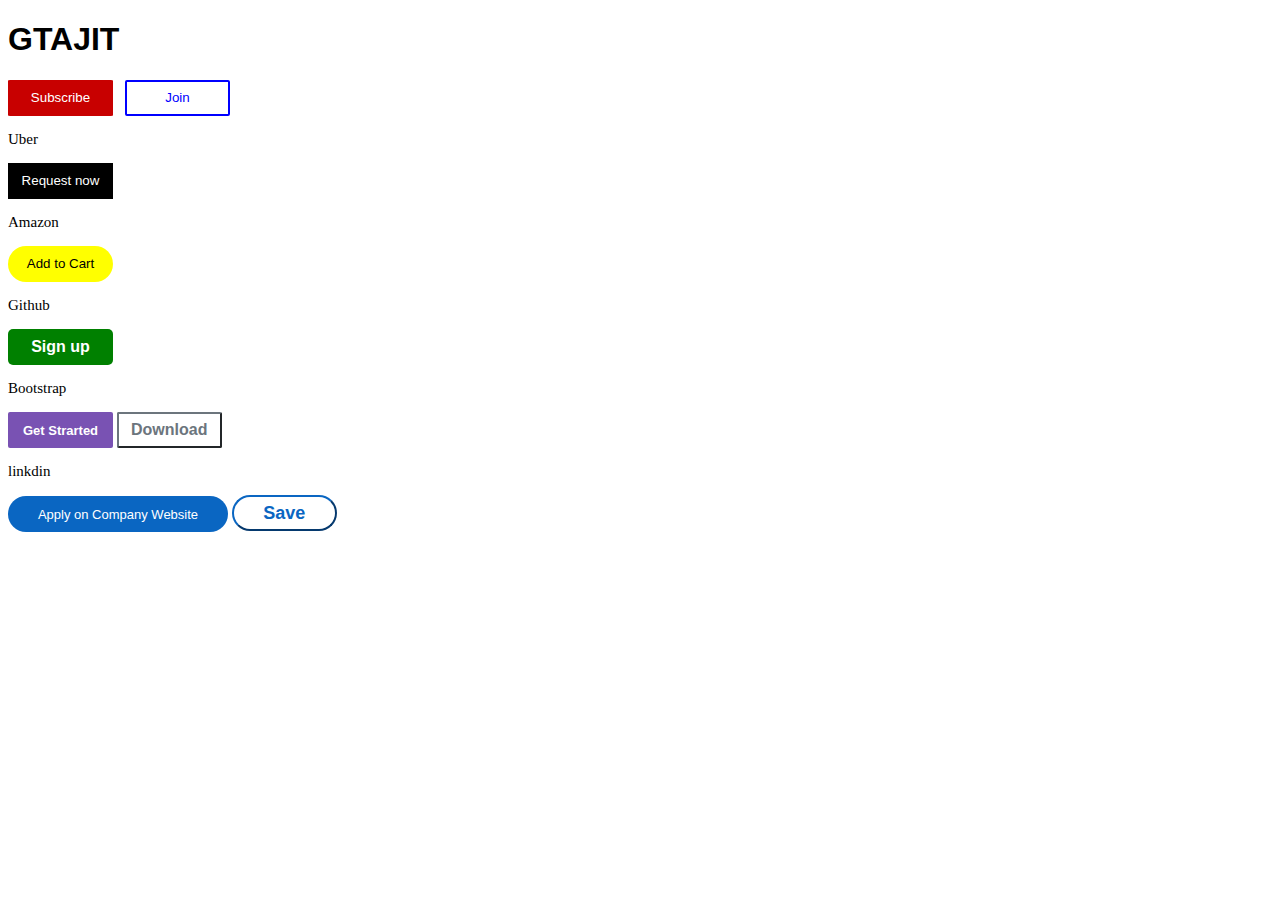
<file: Backend-Cource/2/index.html>
<!DOCTYPE html>
<html lang="en">
<head>
    <meta charset="UTF-8">
    <meta name="viewport" content="width=device-width, initial-scale=1.0">
    <title>Lession</title>
    <link rel="stylesheet" href="style.css">
</head>
<body>
    <div class="b">
        <h1>GTAJIT</h1>
        <button class="sub-btn">
            Subscribe
        </button>
        <button class="join-btn">
            Join
        </button>
        <div class="buttons">
            <div>
                <p>Uber</p>
                <button class="uber-req">Request now</button>
            </div>
            <div>
                <p>Amazon</p>
                <button class="amazon">Add to Cart</button>
            </div>
            <div>
                <p>Github</p>
                <button class="github">Sign up</button>
            </div>
            <div>
                <p>Bootstrap</p>
                <button class="bootstrap-get">Get Strarted</button>
                <button class="bootstrap-download">Download</button>
            </div>
            <div>
                <p>linkdin</p>
                <button class="linkdin-apply">Apply on Company Website</button>
                <button class="linkdin-save">Save</button>
            </div>
        </div>
    </div>
</body>
</html>
</file>
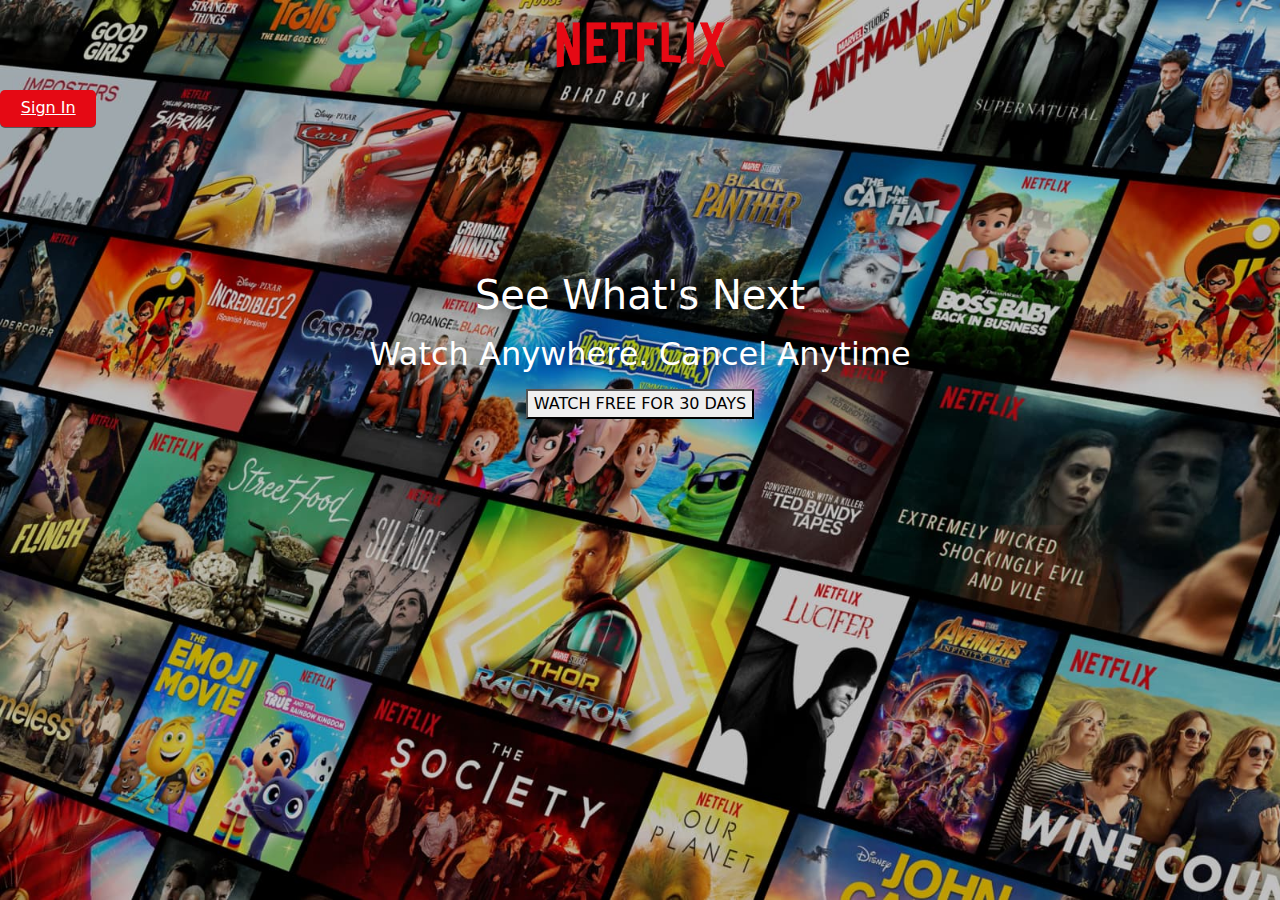
<file: Frontend-Projects/Netflix-Clone/index.html>
<!DOCTYPE html>
<html lang="en">
<head>
    <meta charset="UTF-8">
    <meta name="viewport" content="width=device-width, initial-scale=1.0">
    <title>Netflix</title>
    <link rel="stylesheet" href="style.css">
    <link href="https://cdn.jsdelivr.net/npm/bootstrap@5.3.3/dist/css/bootstrap.min.css" rel="stylesheet" integrity="sha384-QWTKZyjpPEjISv5WaRU9OFeRpok6YctnYmDr5pNlyT2bRjXh0JMhjY6hW+ALEwIH" crossorigin="anonymous">
</head>
<body>
    <div class="main">
        <div class="img-height">    
            <img src="Img/logo.png" class="img" alt=" ">
        </div>
        <div class="main-body">
            <a href="#" class="login-btn btn-rounded">Sign In</a>
            <div class="heading">
                <div class="h1">
                    <h1>See What's Next</h1>
                </div>
                <div class="h2">
                    <h2>Watch Anywhere. Cancel Anytime</h2>
                </div>
                <div class="body-btn">
                    <button>WATCH FREE FOR 30 DAYS</button>
                </div>
            </div>
        </div>
    </div>
    <script src="https://cdn.jsdelivr.net/npm/bootstrap@5.3.3/dist/js/bootstrap.bundle.min.js" integrity="sha384-YvpcrYf0tY3lHB60NNkmXc5s9fDVZLESaAA55NDzOxhy9GkcIdslK1eN7N6jIeHz" crossorigin="anonymous"></script>
</body>
</html>
</file>
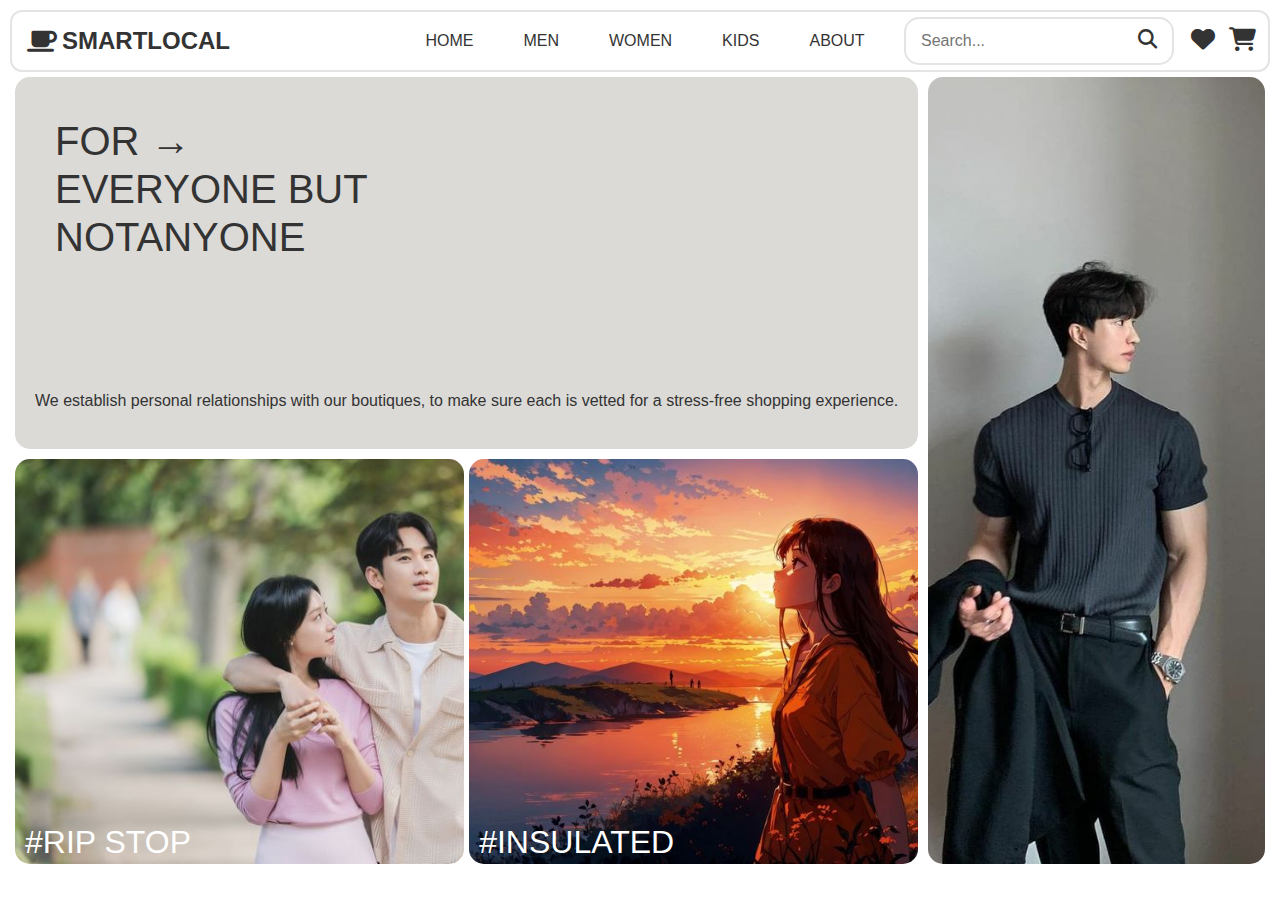
<file: Frontend-Projects/Clothing-site/main/index.html>
<!DOCTYPE html>
<html lang="en">
<head>
    <meta charset="UTF-8">
    <meta name="viewport" content="width=device-width, initial-scale=1.0">

    <link rel="stylesheet" href="https://stackpath.bootstrapcdn.com/bootstrap/4.5.2/css/bootstrap.min.css" integrity="sha384-JcKb8q3iqJ61gNV9KGb8thSsNjpSL0n8PARn9HuZOnIxN0hoP+VmmDGMN5t9UJ0Z" crossorigin="anonymous">
    <script src="https://code.jquery.com/jquery-3.5.1.slim.min.js" integrity="sha384-DfXdz2htPH0lsSSs5nCTpuj/zy4C+OGpamoFVy38MVBnE+IbbVYUew+OrCXaRkfj" crossorigin="anonymous"></script>
    <script src="https://cdn.jsdelivr.net/npm/popper.js@1.16.1/dist/umd/popper.min.js" integrity="sha384-9/reFTGAW83EW2RDu2S0VKaIzap3H66lZH81PoYlFhbGU+6BZp6G7niu735Sk7lN" crossorigin="anonymous"></script>
    <script src="https://stackpath.bootstrapcdn.com/bootstrap/4.5.2/js/bootstrap.min.js" integrity="sha384-B4gt1jrGC7Jh4AgTPSdUtOBvfO8shuf57BaghqFfPlYxofvL8/KUEfYiJOMMV+rV" crossorigin="anonymous"></script>
    <link href="https://cdnjs.cloudflare.com/ajax/libs/font-awesome/6.5.0/css/all.min.css" rel="stylesheet">

    <title>Clothing Brand</title>
    <link rel="stylesheet" href="style.css">
</head>
<body>
    <div class="main">
        <div class="header">
            <div class="logo">
                <i class="fa-solid fa-coffee"></i>
                    <b class="name">SmartLocal</b>
            </div>
            <div class="pages">
                <div class="page-info">home</div>
                <div class="page-info">men</div>
                <div class="page-info">women</div>
                <div class="page-info">kids</div>
                <div class="page-info">about</div>
            </div>
            <div class="outhers">
                <div class="search">
                    <input type="text" class="search-input" placeholder="Search...">
                    <button class="search-btn">
                        <i class="fas fa-search"></i>
                    </button>
                </div>                
                <div class="icons">
                    <div class="fav">
                        <i class="fas fa-heart"></i>
                    </div>
                    <div class="cart">
                        <i class="fas fa-shopping-cart"></i>
                    </div>
                </div>
            </div>
        </div>
        <div class="content">
            <div class="content-first-part">
                <div class="content-text">
                    <div class="heading">
                        <h1>
                            For <span class="arrow">&#8594;</span><br> Everyone But<br> Notanyone
                        </h1>
                    </div>
                    <div class="sub-heading">
                        <p>We establish personal relationships with our boutiques, to make sure each is vetted for a stress-free shopping experience. </p>
                    </div>
                </div>
                <div class="content-group">
                    <div class="group-1">
                        <h2 class="group-heading">#rip stop</h2>
                    </div>
                    <div class="group-2">
                        <h2 class="group-heading">#insulated</h2>
                    </div>
                </div>
            </div>
            <div class="content-second-part">
            </div>
        </div>
    </div>
</body>
</html>
</file>
<file: Backend-Cource/2/style.css>
h1{
    display: flex;
    align-items: center;
    justify-content: left;
    font-family: Verdana, Geneva, Tahoma, sans-serif;
}
.sub-btn {
    align-items: center;
    justify-content: center;
    background-color: rgb(200, 0, 0);
    color: rgb(255, 255, 255);
    border: none;
    box-shadow: 10px blue;
    text-shadow: 2px;
    height: 36px;
    width: 105px;
    border-radius: 2%;
    cursor: pointer;
}
.join-btn{
    align-items: center;
    justify-content: center;
    color: blue;
    background-color: white;
    border-color: blue;
    border-radius: 2px;
    border-style: solid;
    height: 36px;
    width: 105px;
    cursor: pointer;
    margin-left: 8px;
}
.buttons{
    align-items: center;
    justify-content: center;
    font-style: bold;
    font-size: 15px;
}
.uber-req{
    align-items: center;
    justify-content: center;
    border: none;
    background-color: black;
    color: white;
    height: 36px;
    width: 105px;
    cursor: pointer;
}
.amazon{
    align-items: center;
    justify-content: center;
    border: none;
    background-color: yellow;
    color: black;
    height: 36px;
    width: 105px;
    border-radius: 25px;
    cursor: pointer;
}
.github{
    align-items: center;
    justify-content: center;
    border: none;
    background-color: green;
    color: white;
    height: 36px;
    width: 105px;
    border-radius: 5px;
    font-size: medium;
    font-weight: bold;
    cursor: pointer;
}
.bootstrap-get{
    align-items: center;
    justify-content: center;
    border: none;
    background-color: rgb(121, 82, 179);
    color: white;
    height: 36px;
    width: 105px;
    border-radius: 2px;
    font-weight: bold;
    font-size: small;
    cursor: pointer;
}
.bootstrap-download{
    align-items: center;
    justify-content: center;
    border-color: rgb(108, 117, 125);
    background-color: white;
    color: rgb(108, 117, 125);
    height: 36px;
    width: 105px;
    border-radius: 2px;
    font-weight: bold;
    font-size: medium;
    cursor: pointer;
}
.linkdin-apply{
    align-items: center;
    justify-content: center;
    background-color: rgb(10,102,194);
    height: 36px;
    width: 220px;
    border-radius: 25px;
    border: none;
    color: white;
    font-size: small;
    font-weight: lighter;
    cursor: pointer;
}
.linkdin-save{
    align-items: center;
    justify-content: center;
    border-color: rgb(10,102,194);
    background-color: white;
    color: rgb(10,102,194);
    height: 36px;
    width: 105px;
    border-radius: 25px;
    font-weight: bold;
    font-size: larger;
    cursor: pointer;
}
</file>
<file: Frontend-Projects/Netflix-Clone/style.css>
.main{
    inset: 0;
    background-image: url(Img/background.jpg);
    background-size: cover;
    height: 100vh;
}

.img-height{    
    position: relative;
    height: 90px;
    z-index: 2;
}

.img{
    width: 170px;
    position: absolute;
    top: 50%;
    left: 50%;
    transform: translate(-50%, -50%);
}

.login-btn{
    display: inline-block;
    background: #e50914;
    color: #fff;
    padding: 0.4rem 1.3rem;
    font-size: 1rem;
    text-align: center;
    border: none;
    cursor: pointer;
    margin-right: 0.5rem;
    outline: none;
    box-shadow: 0 1px 0 rgba(0, 0, 0, 0.45);
    border-radius: 2px;
}
.btn-rounded {
    border-radius: 5px;
}

.heading{
    position: relative;
    margin: auto;
    display: flex;
    flex-direction: column;
    align-items: center;
    justify-content: center;
    text-align: center;
    margin-top: 9rem;
    z-index: 2;
    color: #fff;
}
</file>
<file: Frontend-Projects/Clothing-site/main/style.css>
:root {
    --primary-color: #e5e3e3;
    --secondary-color: #dbdad7;
    --text-color: #333;
    --heading-font: 'Arial', sans-serif;
    --body-font: 'Verdana', sans-serif;
}

body {
    font-family: var(--body-font);
    color: var(--text-color);
}

.heading h1 {
    font-family: var(--heading-font);
    color: var(--text-color);
}

.main{
    width: 100%;
    margin: 0 auto;
    padding: 10px;
}


.header{
    display: flex;
    align-items: center;
    justify-content: center; 
    padding: 5px;
    position: relative;
    border-radius: 12px;
    border-width: 2px;
    border-style: solid;
    border-color: #e5e3e3;
}
.name{
    margin-left: 5px;
    text-transform: uppercase;
}
.logo{
    flex: 1;
    text-align: left;
    display: flex;
    justify-content: left;
    align-items: center;
    font-size: 1.5em;
    line-height: 1;
    margin-left: 10px;
    width: 9rem;
}
.pages{
    display: flex;
    flex-direction: row;
    align-items: center;
    justify-content: space-between;
    text-transform: uppercase;
    padding: 3px;
    justify-content: center;
    gap: 20px;
}
.page-info{
    margin-left: 15px;
    margin-right: 15px;
}
.outhers{
    flex: 1;
    text-align: right; 
    display: flex;
    justify-content: flex-end;
    gap: 10px;
}
.search {
    display: flex;
    align-items: center;
    border: 2px solid #e5e3e3;
    border-radius: 15px;
    padding: 5px 10px;
    background-color: white;
}

.search-input {
    border: none;
    outline: none;
    padding: 5px;
    font-size: 1rem;
    flex: 1;
    border-radius: 15px 0 0 15px;
}

.search-btn {
    background: none;
    border: none;
    cursor: pointer;
    padding: 5px;
    border-radius: 0 15px 15px 0;
}

.search-btn i {
    font-size: 1.2rem;
    color: #333;
}

.search-btn:hover i {
    color: #007bff;
}

.icons{
    display: flex;
    align-items: center;
    justify-content: space-between;
    gap: 10px;
    padding: 5px;
}
.fav{
    padding: 2px;
}
.cart{
    padding: 2px;
}
.fav i, .cart i {
    font-size: 1.5rem; 
    color: #333; 
    cursor: pointer;
    transition: color 0.3s;
}

.fav i:hover, .cart i:hover {
    color: #ff5252;
}

/* header ends here */

.content{
    display: flex;
    align-items: stretch;
    justify-content: space-between;
    position: relative;
    border-radius: 15px;
}
.content-first-part{
    display: flex;
    flex-direction: column;
    justify-content: space-between;
    margin: 5px;
}
.content-text{
    background-color: #dbdad7;
    display: flex;
    flex-direction: column;
    border-radius: 15px;
    margin-bottom: 5px;
    padding: 20px;
}
.heading{
    padding: 20px;
    text-transform: uppercase;
    font-size: 30px;
}
.sub-heading{
    margin-top: 100px;
}
.content-group{
    display: flex;
    flex-direction: row;
    margin-top: 5px;
}
.group-1{
    background-image: url(/Full-Stack-Cource/Frontend-Cource/Clothing-site/Assets/👩_❤️_👨.jpeg);
    height: 45vh;
    width: 50%;
    background-size: cover;
    border-radius: 15px;
}
.group-2{
    background-image: url(/Full-Stack-Cource/Frontend-Cource/Clothing-site/Assets/download.jpeg);
    height: 45vh;
    width: 50%;
    background-size: cover;
    border-radius: 15px;
    margin-left: 5px;
}
.group-heading{
    text-transform: uppercase;
    display: flex;
    align-items: baseline;
    color: white;
    bottom: 0%;
    position: absolute;
    margin-left: 10px;
}
.content-second-part{
    background-image: url(/Full-Stack-Cource/Frontend-Cource/Clothing-site/Assets/8e48c832-8376-48ef-af1f-36cfee0ff898.jpeg);
    background-size: cover;
    background-position: center;
    flex: 1;
    border-radius: 15px;
    margin: 5px;
}
/* content end */
/* for phone */
@media (max-width: 768px) {
    .header {
        display: flex;
        flex-direction: column;
        align-items: center;
        justify-content: center;
    }

    .pages {
        flex-wrap: wrap;
        justify-content: center;
    }

    .content {
        flex-direction: column;
        align-items: center;
    }

    .content-group {
        flex-direction: column;
    }

    .group-1, .group-2 {
        width: 100%;
        margin: 5px 0;
    }

    .content-second-part {
        height: 60vh;
        width: 100%;
    }
    .content-group {
        flex-direction: column;
    }

    .group-1, .group-2 {
        width: 100%; 
        height: 30vh;
        margin: 5px 0;
        position: relative;
    }

    .group-heading {
        bottom: 10px; 
        left: 50%;
        transform: translateX(-50%);
        font-size: 0.8rem; 
    }
}
</file>
